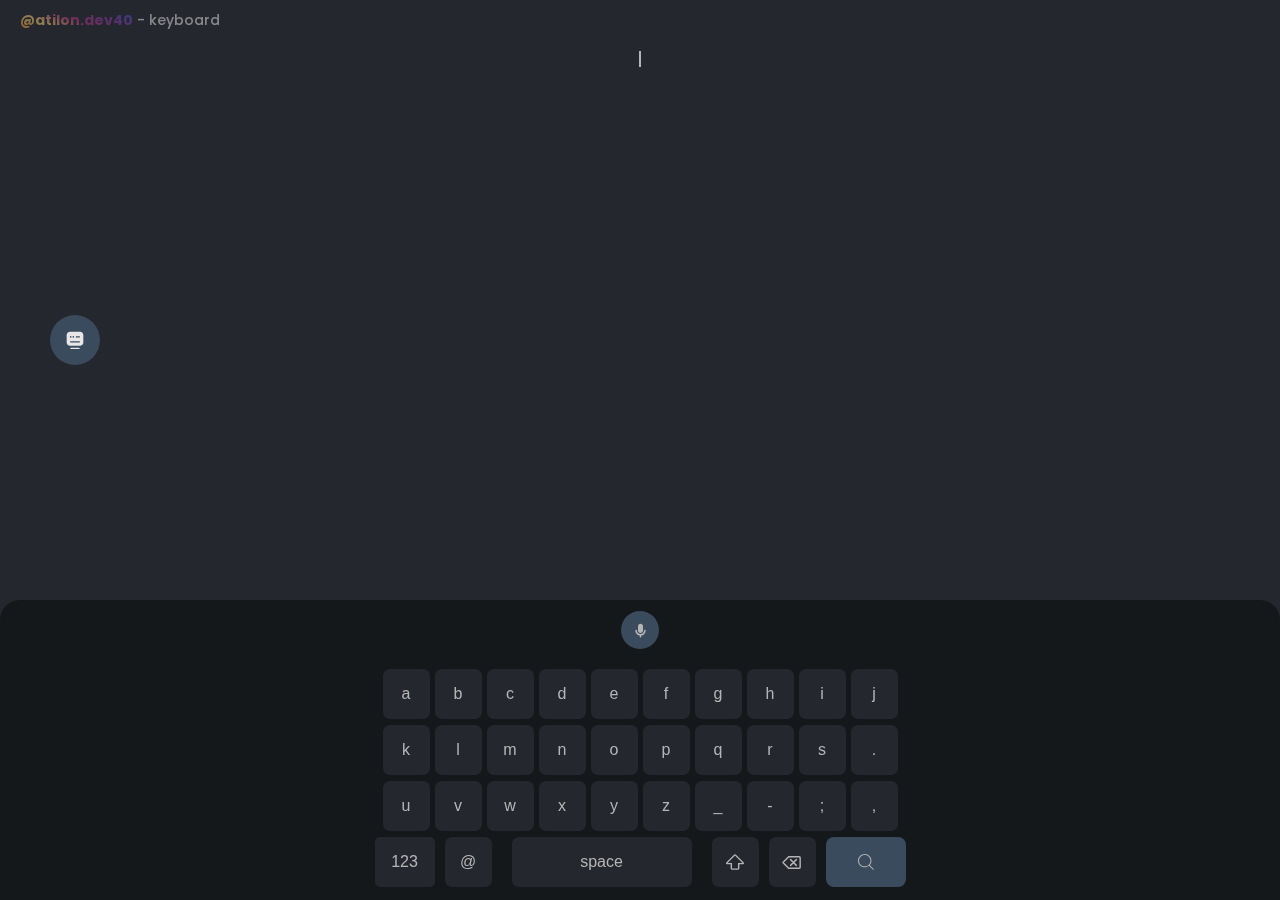
<file: keyboard.html>
<!DOCTYPE html>
<html lang="en">
<head>
  <meta charset="UTF-8">
  <meta http-equiv="X-UA-Compatible" content="IE=Edge">
  <meta name="viewport" content="width=device-width, initial-scale=1">
  <link rel="stylesheet" href="https://fonts.googleapis.com/css2?family=Material+Symbols+Outlined:opsz,wght,FILL,GRAD@20..48,100..700,0..1,-50..200" />


  <title>keyboard @atilon.dev40</title>
  <link rel="stylesheet" href="keyboard.css">
  <script src="cofing.js" defer></script>
</head>
<body>
  <main>
    <p id="criador"><strong id="destaque"><a href="instagram.com/@atilon.dev40">@atilon.dev40</a></strong> - keyboard</p>
    <article id="saida-de-texto">
      <output id="saida-de-texto-aqui"></output>
    </article>
    <section id="teclado">
      <div id="ferramentas">
        <strong id="background-mic">
          <img src="src/images/mic-svgrepo-com.svg" alt="AUDIO">
        </strong>
      </div>
      <div id="todos-os-botoes">
        <div id="coluna-1">
          <button id="a">a</button>
          <button id="b">b</button>
          <button id="c">c</button>
          <button id="d">d</button>
          <button id="e">e</button>
          <button id="f">f</button>
          <button id="g">g</button>
          <button id="h">h</button>
          <button id="i">i</button>
          <button id="j">j</button>
        </div>
        <div id=coluna-2>
          <button id="k">k</button>
          <button id="l">l</button>
          <button id="m">m</button>
          <button id="n">n</button>
          <button id="o">o</button>
          <button id="p">p</button>
          <button id="q">q</button>
          <button id="r">r</button>
          <button id="s">s</button>
          <button id="t">.</button>
        </div>
        <div id="coluna-3">
          <button id="u">u</button>
          <button id="v">v</button>
          <button id="w">w</button>
          <button id="x">x</button>
          <button id="y">y</button>
          <button id="z">z</button>
          <button id="underline">_</button>
          <button id="traco">-</button>
          <button id="dois-ponto">;</button>
          <button id="virgula">,</button>
        </div>
        <div id="coluna-4">
          <button id="numero">123</button>
          <button id="gmail">@</button>
          <button id="space">space</button>
          <button id="upper"><img src="src/images/shift-svgrepo-com.svg" alt="upper"></button>
          <button id="delete"><img src="src/images/delete-svgrepo-com.svg" alt="delete"></button>
          <button id="search"><img src="src/images/search-svgrepo-com.svg" alt="search"></button>
        </div>
      </div>
    </section>
    <!--button do icone de ativacao do keyboard-->
    <div id="estado-keyboard" onclick="estadoTeclado()">
      <img src="src/images/keyboard-open-svgrepo-com.svg" alt="mostrar keyboard">
    </div>
  </main>
</body>
</html>
</file>
<file: keyboard.css>
/*font do gloogle fonts-poppins*/

@import url('https://fonts.googleapis.com/css2?family=Poppins:ital,wght@0,100;0,200;0,300;0,400;0,500;0,600;0,700;0,800;0,900;1,100;1,200;1,300;1,400;1,500;1,600;1,700;1,800;1,900&display=swap');


/*variaveis css*/
:root{
  --color-background-keyboard-1:#15181b;
  --color-background-keyboard-text:#EEEBEB;
  --color-background-keyboard-button:#25272e;
  --color-background-keyboard-feramentas:#B5B5B5;
  --color-background-keyboard-search:#3A4B5D;
}
*{
  margin:0; 
  padding:0;
}
body{
  display:flex;
  flex-direction:column;
  width:100%;
  height:100vh;
  background:var(--color-background-keyboard-button);
  font-family: "Poppins",sans-serif;
}
#saida-de-texto{
  display:flex;
  align-items:center;
  justify-content:center;
  width:100%;
  margin-top:20px;
  color:var(--color-background-keyboard-text);
}
#saida-de-texto::after{
  animation:line_animation .7s infinite ease-in-out;
  display:block;
  content:"";
  width:0px;
  height:14px;
  border:solid .1px var(--color-background-keyboard-feramentas);
}
@keyframes line_animation{
  0%{
    opacity:0;
  }
  100%{
    opacity:1;
  }
}
#saida-de-texto-aqui{
  display:block;
  text-align:justify;
  color:var(--color-background-keyboard-text);
}
p#criador{
  font-family:"poppins",sans-serif;
  font-size:14px;
  font-weight:500;
  color:#e7e7e7;
  margin:10px 0px 0px 20px;
  opacity:.5;
}
#destaque{
  display:inline-block;
  -webkit-text-fill-color:transparent;
  background-clip:text;
  -webkit-background-clip: text;
  background-image:linear-gradient(205deg,#405DE6,#833AB4,
  #C13584,#FEDA77,#F58529);
}
section#teclado{
  position:fixed;
  bottom:0;
  display:flex;
  align-items:center;
  justify-content:space-between;
  flex-direction:column;
  width:100%;
  height:300px;
  background:var(--color-background-keyboard-1);  
  border-radius:20px 20px 0px 0px;
  transition:4s;
}
@media(max-width:500px){
  section#teclado{
    height:300px;
  }
}
div#todos-os-botoes{
  display:flex;
  justify-content:center;
  align-items:center;
  flex-direction:column;
  width:100%;
  margin-bottom:10px;
  overflow:hidden;
}
#ferramentas{
  display:flex;
  align-items:center;
  justify-content:center;
  width:100%;
  height:60px;
}
#ferramentas > #background-mic{
  display:flex;
  align-items:center;
  justify-content:center;
  width:38px;
  height:38px;
  background:var(--color-background-keyboard-search);
  border-radius:50%;
}
#ferramentas > #background-mic> img{
  width:15px;
}
@media(max-width:500px){
  #ferramentas > #background-mic{
    width:33px;
    height:33px;
  }
  #ferramentas > #background-mic> img{
    width:13px;
  }
}
div#coluna-1,#coluna-2,#coluna-3,#coluna-4{
  display:flex;
  align-items:center;
  justify-content:center;
  flex-direction:row;
  width:100%;
  gap:5px;
  margin:3px;
}
button{
  display:flex;
  align-items:center;
  justify-content:center;
  width:47px;
  height:50px;
  background:var(--color-background-keyboard-button);
  border:none;
  padding:0px 9px;
  border-radius:7px;
  color:var(--color-background-keyboard-feramentas);
  font-size:16px;
}
.btn_upper{
  text-transform:uppercase !important;
}
@media(max-width:500px){
  button{
    width:32px;
    height:48px;
  }
}
button:hover{
  background:var(--color-background-keyboard-text);
  color:var(--color-background-keyboard-button);
  transition:.1s;
}
#numero{
  width:60px;
  border-radius:5px;
}
.numero_ativo{
  background:white;
  color:black;
}
#gmail{
  margin:0px 0px 0px 5px;
}
#space{
  width:180px;
  margin:0px 15px;
}
#upper  > img{
  width:20px;
}
.upper_ativo{
  background:white;
  color:black;
}
#delete{
  margin:0px 5px;
}
#delete > img{
  width:23px;
}
#search{
  width:80px;
  background:var(--color-background-keyboard-search);
  border-radius:8px;
}
#search > img{
  width:16px;
}
#estado-keyboard{
  position:fixed;
  top:35%;
  left:50px;
  display:flex;
  align-items:center;
  justify-content:center;
  width:50px;
  height:50px;
  background:var(--color-background-keyboard-search);
  border-radius:50%;
}
#estado-keyboard > img{
  width:20px;
}
@media(max-width:500px){
  #estado-keyboard{
    width:45px;
    height:45px;
    top:38%;
    left:30px;
  }
  #estado-keyboard > img{
    width:17px;
  }
  /*Buttoes especiais*/
  #numero{
    width:50px;
  }
  #space{
    width:130px;
    margin:0px 3px;
  }
  #search{
    width:40px;
  }
}

.tecladoAtivo{
  animation:tecladotoggle 2s forwards;
}
@keyframes tecladotoggle{
  0%{
    bottom:0;
  }
  100%{
    top:-500px;
  }
}
</file>
